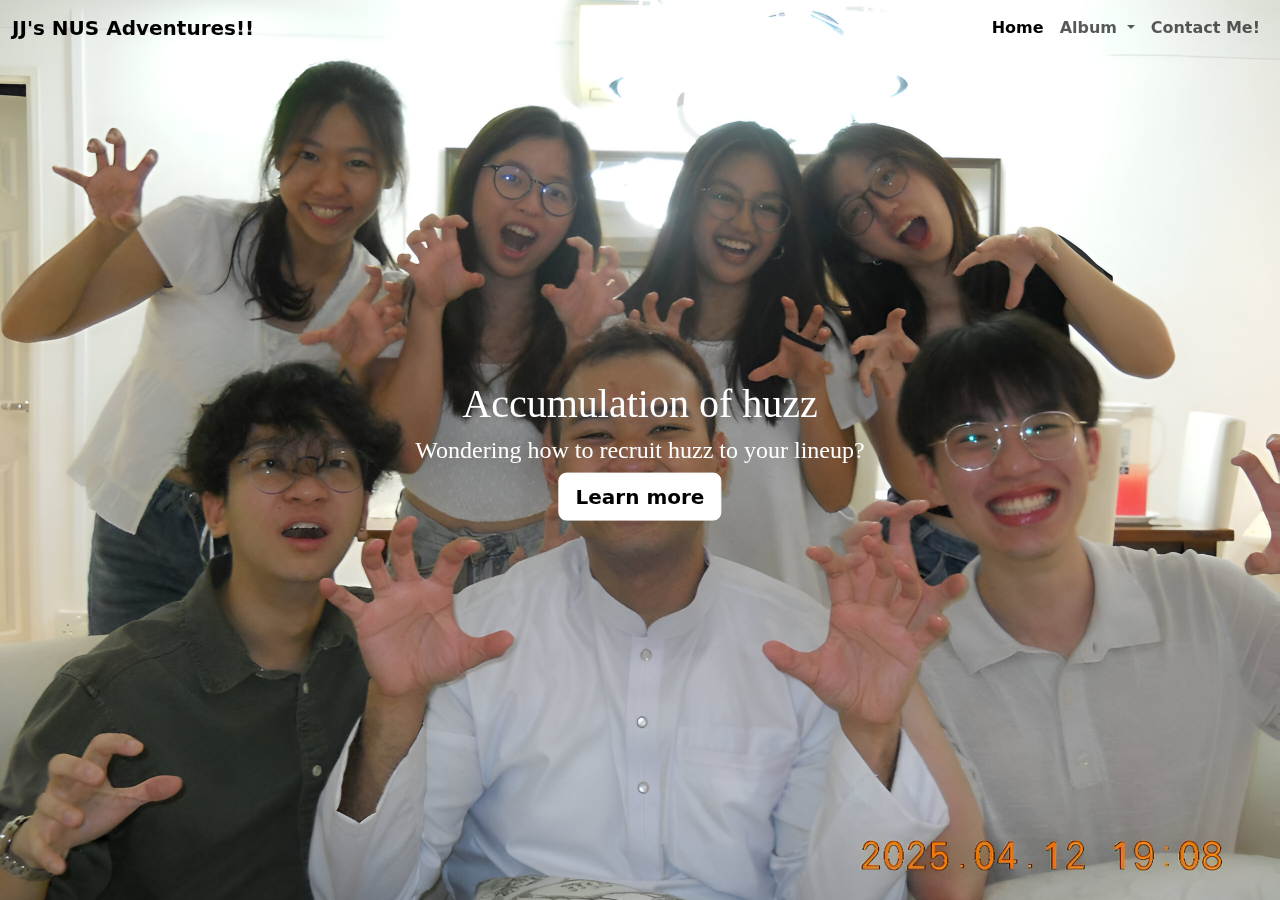
<file: index.html>
<!DOCTYPE html>
<html lang="en">
  <head>
    <title>JJ's University Adventure</title>
    <meta charset="UTF-8" />
    <meta name="viewport" content="width=device-width, initial-scale=1.0">
    <link href="style.css" rel="stylesheet">
    <link rel="stylesheet" href="https://cdn.jsdelivr.net/npm/bootstrap@5.3.6/dist/css/bootstrap.min.css" rel="stylesheet" />
    <link href="https://cdn.jsdelivr.net/npm/bootstrap-icons@1.10.5/font/bootstrap-icons.css" rel="stylesheet">
    <link href="https://fonts.googleapis.com/css2?family=Roboto&display=swap" rel="stylesheet" />
  </head>
  <body>
    <!-- NAV BAR -->
    <nav class="navbar navbar-expand-lg bg-transparent position-absolute w-100" style="z-index: 10;">
        <div class="container-fluid">
            <a class="navbar-brand fw-bold" href="index.html">JJ's NUS Adventures!!</a>
            <button class="navbar-toggler" type="button" data-bs-toggle="collapse" data-bs-target="#navbarSupportedContent" aria-controls="navbarSupportedContent" aria-expanded="false" aria-label="Toggle navigation">
                <span class="navbar-toggler-icon"></span>
            </button>
            <div class="collapse navbar-collapse" id="navbarSupportedContent">
                <div class="ms-auto d-flex align-items-center">
                    <ul class="navbar-nav mb-2 mb-lg-0 fw-bold">
                        <li class="nav-item">
                            <a class="nav-link active" aria-current="page" href="index.html">Home</a>
                        </li>
                        </li>
                            <li class="nav-item dropdown">
                            <a class="nav-link dropdown-toggle" href="#" role="button" data-bs-toggle="dropdown" aria-expanded="false">
                            Album
                            </a>
                            <ul class="dropdown-menu ">
                                <li><a class="dropdown-item" href="RHEX.html">RHEX</a></li>
                                <li><a class="dropdown-item" href="RHAG.html">RHAG</a></li>
                                <li><a class="dropdown-item" href="RHOC.html">RHOC</a></li>
                            </ul>
                            <li class="nav-item">
                                <a class="nav-link" href="contactme.html#contact">Contact Me!</a>
                            </li>
                        </li>
                    </ul>
                </div>
            </div>
        </div>
    </nav>

        <!-- carousel -->
    <div id="carousel-index" class="bg-carousel">
        <div id="carouselBackground" class="carousel slide carousel-fade" data-bs-ride="carousel" data-bs-interval="4000">
            <div class="carousel-inner">
                <div class="carousel-item active">
                    <img src="frontpage.jpg" class="d-block w-100 img-frontpage" alt="family&#9829">
                </div>
                <div class="carousel-item">
                    <img src="family.jpg" class="d-block w-100 img-family" alt="family&#9829">
                </div>
                <div class="carousel-item">
                    <img src="huzz.jpg" class="d-block w-100 img-huzz" alt="family&#9829">
                </div>
            </div>
        </div>
    </div>

      <!-- Centered text overlay -->
    <div class="carousel-overlay">
        <h1 class="text-white">Accumulation of huzz</h1>
        <h2 class="text-white fs-4">Wondering how to recruit huzz to your lineup?</h2>
        <a href="RHEX.html" class="btn btn-lg btn-light fw-bold border-white bg-white">Learn more</a>
    </div>




    <script src="https://cdn.jsdelivr.net/npm/bootstrap@5.3.6/dist/js/bootstrap.bundle.min.js"></script>

  </body>
</file>
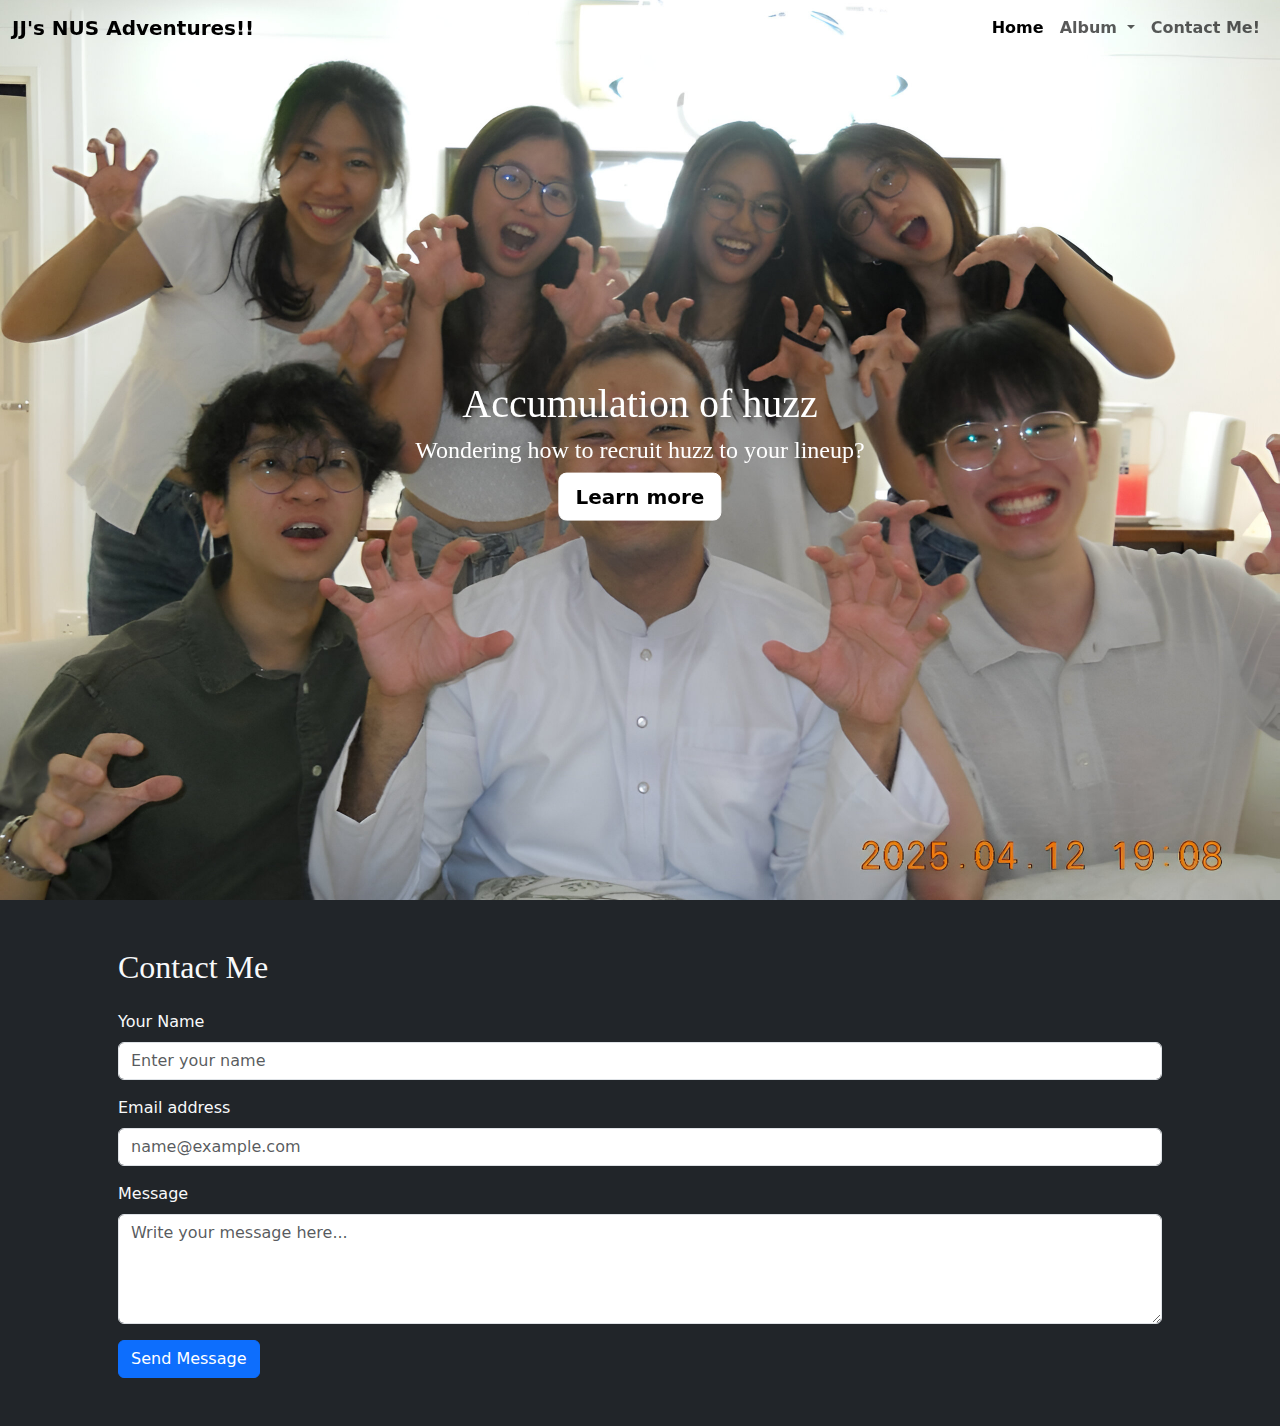
<file: contactme.html>
<!DOCTYPE html>
<html lang="en">
  <head>
    <title>JJ's University Adventure</title>
    <meta charset="UTF-8" />
    <meta name="viewport" content="width=device-width, initial-scale=1.0">
    <link href="style.css" rel="stylesheet">
    <link rel="stylesheet" href="https://cdn.jsdelivr.net/npm/bootstrap@5.3.6/dist/css/bootstrap.min.css" rel="stylesheet" />
    <link href="https://cdn.jsdelivr.net/npm/bootstrap-icons@1.10.5/font/bootstrap-icons.css" rel="stylesheet">
    <link href="https://fonts.googleapis.com/css2?family=Roboto&display=swap" rel="stylesheet" />
  </head>
  <body>
    <!-- NAV BAR -->
    <nav class="navbar navbar-expand-lg bg-transparent position-absolute w-100" style="z-index: 10;">
        <div class="container-fluid">
            <a class="navbar-brand fw-bold" href="index.html">JJ's NUS Adventures!!</a>
            <button class="navbar-toggler" type="button" data-bs-toggle="collapse" data-bs-target="#navbarSupportedContent" aria-controls="navbarSupportedContent" aria-expanded="false" aria-label="Toggle navigation">
                <span class="navbar-toggler-icon"></span>
            </button>
            <div class="collapse navbar-collapse" id="navbarSupportedContent">
                <div class="ms-auto d-flex align-items-center">
                    <ul class="navbar-nav mb-2 mb-lg-0 fw-bold">
                        <li class="nav-item">
                            <a class="nav-link active" aria-current="page" href="index.html">Home</a>
                        </li>
                        </li>
                            <li class="nav-item dropdown">
                            <a class="nav-link dropdown-toggle" href="#" role="button" data-bs-toggle="dropdown" aria-expanded="false">
                            Album
                            </a>
                            <ul class="dropdown-menu ">
                                <li><a class="dropdown-item" href="RHEX.html">RHEX</a></li>
                                <li><a class="dropdown-item" href="RHAG.html">RHAG</a></li>
                                <li><a class="dropdown-item" href="RHOC.html">RHOC</a></li>
                            </ul>
                            <li class="nav-item">
                                <a class="nav-link" href="#contact">Contact Me!</a>
                            </li>
                        </li>
                    </ul>
                </div>
            </div>
        </div>
    </nav>

        <!-- carousel -->
    <div id="carousel-index" class="bg-carousel">
        <div id="carouselBackground" class="carousel slide carousel-fade" data-bs-ride="carousel" data-bs-interval="4000">
            <div class="carousel-inner">
                <div class="carousel-item active">
                    <img src="frontpage.jpg" class="d-block w-100 img-frontpage" alt="family&#9829">
                </div>
                <div class="carousel-item">
                    <img src="family.jpg" class="d-block w-100 img-family" alt="family&#9829">
                </div>
                <div class="carousel-item">
                    <img src="huzz.jpg" class="d-block w-100 img-huzz" alt="family&#9829">
                </div>
            </div>
        </div>
    </div>

      <!-- Centered text overlay -->
    <div class="carousel-overlay">
        <h1 class="text-white">Accumulation of huzz</h1>
        <h2 class="text-white fs-4">Wondering how to recruit huzz to your lineup?</h2>
        <a href="RHEX.html" class="btn btn-lg btn-light fw-bold border-white bg-white">Learn more</a>
    </div>

    <div class="bg-dark">
        <div id="contact" class="container p-5 text-light">
            <h2 class="mb-4">Contact Me</h2>
            <form>
            <div class="mb-3">
                <label for="name" class="form-label">Your Name</label>
                <input type="text" class="form-control" id="name" placeholder="Enter your name">
            </div>

            <div class="mb-3">
                <label for="email" class="form-label">Email address</label>
                <input type="email" class="form-control" id="email" placeholder="name@example.com">
            </div>

            <div class="mb-3">
                <label for="message" class="form-label">Message</label>
                <textarea class="form-control" id="message" rows="4" placeholder="Write your message here..."></textarea>
            </div>
            <button id="submit" type="submit" class="btn btn-primary">Send Message</button>
            </form>
        </div>
    </div>
    <script src="https://cdn.jsdelivr.net/npm/bootstrap@5.3.6/dist/js/bootstrap.bundle.min.js"></script>
    <script src="contactme.js"></script>
  </body>
</file>
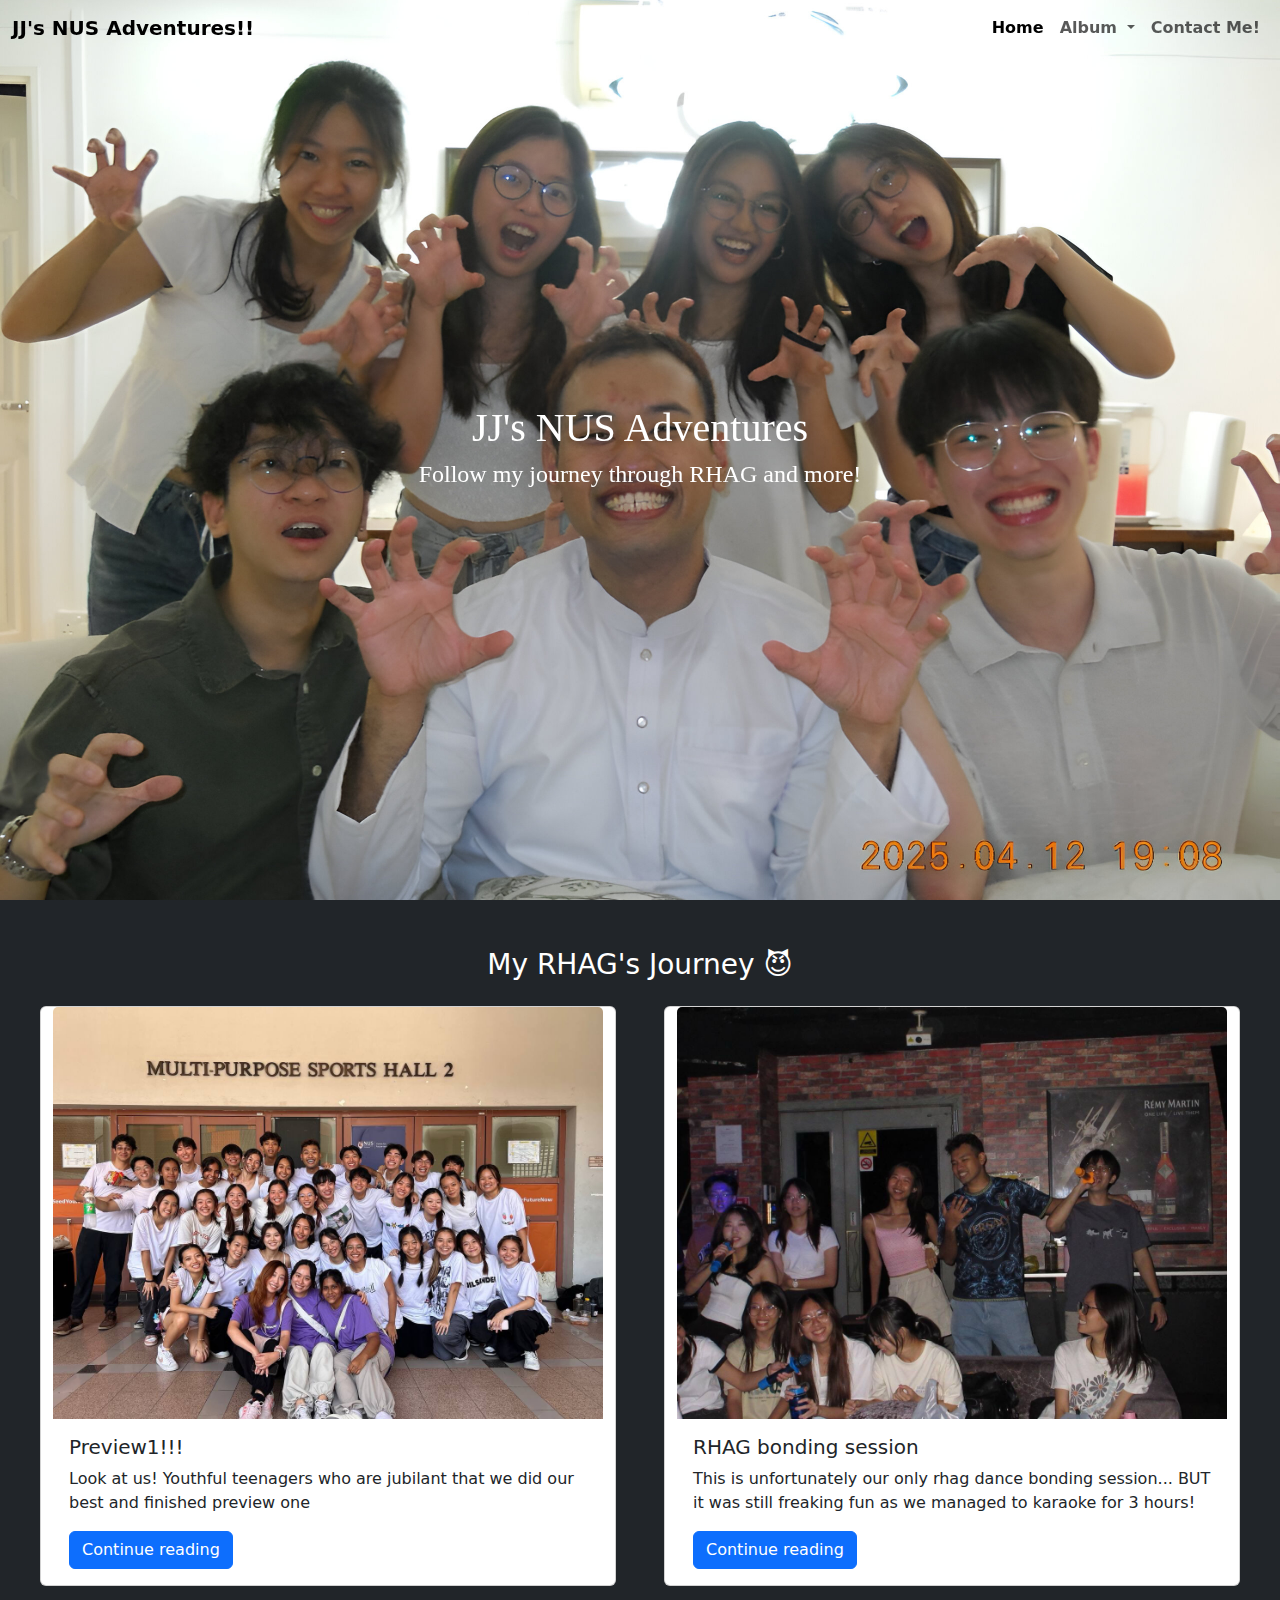
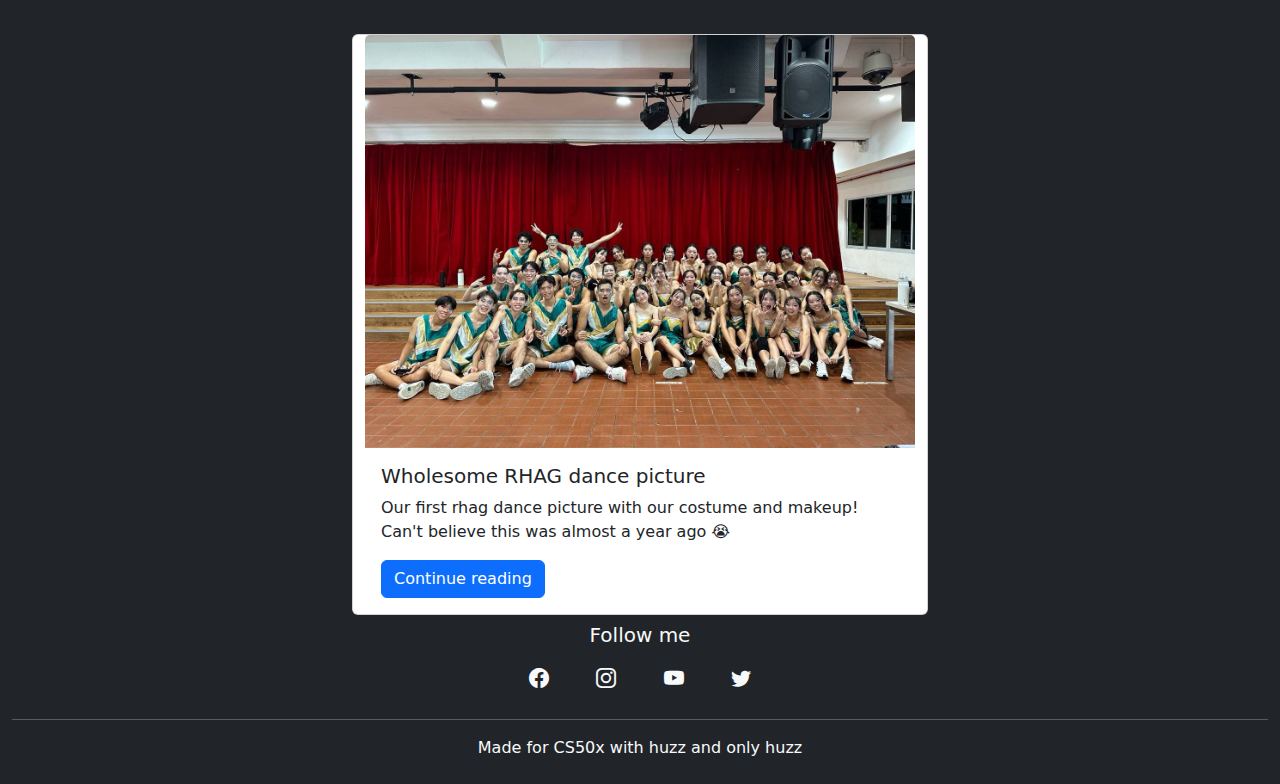
<file: RHAG.html>
<!DOCTYPE html>
<html lang="en">
  <head>
    <title>JJ's University Adventure</title>
    <meta charset="UTF-8" />
    <meta name="viewport" content="width=device-width, initial-scale=1.0">
    <link href="style.css" rel="stylesheet">
    <link rel="stylesheet" href="https://cdn.jsdelivr.net/npm/bootstrap@5.3.6/dist/css/bootstrap.min.css" rel="stylesheet" />
    <link href="https://cdn.jsdelivr.net/npm/bootstrap-icons@1.10.5/font/bootstrap-icons.css" rel="stylesheet">
    <link href="https://fonts.googleapis.com/css2?family=Roboto&display=swap" rel="stylesheet" />
  </head>
  <body>
    <!-- NAV BAR -->
    <nav class="navbar navbar-expand-lg bg-transparent position-absolute w-100" style="z-index: 10;">
        <div class="container-fluid">
            <a class="navbar-brand fw-bold" href="index.html">JJ's NUS Adventures!!</a>
            <button class="navbar-toggler" type="button" data-bs-toggle="collapse" data-bs-target="#navbarSupportedContent" aria-controls="navbarSupportedContent" aria-expanded="false" aria-label="Toggle navigation">
                <span class="navbar-toggler-icon"></span>
            </button>
            <div class="collapse navbar-collapse" id="navbarSupportedContent">
                <div class="ms-auto d-flex align-items-center">
                    <ul class="navbar-nav mb-2 mb-lg-0 fw-bold">
                        <li class="nav-item">
                            <a class="nav-link active" aria-current="page" href="index.html">Home</a>
                        </li>
                        </li>
                            <li class="nav-item dropdown">
                            <a class="nav-link dropdown-toggle" href="#" role="button" data-bs-toggle="dropdown" aria-expanded="false">
                            Album
                            </a>
                            <ul class="dropdown-menu ">
                                <li><a class="dropdown-item" href="RHEX.html">RHEX</a></li>
                                <li><a class="dropdown-item" href="RHAG.html">RHAG</a></li>
                                <li><a class="dropdown-item" href="RHOC.html">RHOC</a></li>
                            </ul>
                            <li class="nav-item">
                                <a class="nav-link" href="contactme.html#contact">Contact Me!</a>
                            </li>
                        </li>
                    </ul>
                </div>
            </div>
        </div>
    </nav>

        <!-- carousel -->
    <div id="carousel-index" class="bg-carousel">
        <div id="carouselBackground" class="carousel slide carousel-fade" data-bs-ride="carousel" data-bs-interval="4000">
            <div class="carousel-inner">
                <div class="carousel-item active">
                    <img src="frontpage.jpg" class="d-block w-100 img-frontpage" alt="family&#9829">
                </div>
                <div class="carousel-item">
                    <img src="family.jpg" class="d-block w-100 img-family" alt="family&#9829">
                </div>
                <div class="carousel-item">
                    <img src="huzz.jpg" class="d-block w-100 img-huzz" alt="family&#9829">
                </div>
            </div>
        </div>
    </div>

      <!-- Centered text overlay -->
    <div class="carousel-overlay">
        <h1 class="text-white">JJ's NUS Adventures</h1>
        <h2 class="text-white fs-4">Follow my journey through RHAG and more!</h2>
    </div>

    <div class="container-fluid bg-dark pt-5 px-5">
      <h3 class="text-center text-white">My RHAG's Journey &#128520;</h3>

      <div class="row justify-content-center gap-5 mt-4">
        <!-- Card 1 -->
        <div class="card" style ="width: 36rem;">
          <img src="rhag1.jpg" class="card-img-top" alt="...">
          <div class="card-body">
            <h5 class="card-title">Preview1!!!</h5>
            <p class="card-text">Look at us! Youthful teenagers who are jubilant that we did our best and finished preview one</p>
            <a href="#" class="btn btn-primary">Continue reading</a>
          </div>
        </div>

        <!-- Card 2 -->
        <div class="card" style ="width: 36rem;">
          <img src="rhag2.jpg" class="card-img-top" alt="...">
          <div class="card-body">
            <h5 class="card-title">RHAG bonding session </h5>
            <p class="card-text">This is unfortunately our only rhag dance bonding session... BUT it was still freaking fun as we managed to karaoke for 3 hours!</p>
            <a href="#" class="btn btn-primary">Continue reading</a>
          </div>
        </div>

        <!-- Card 3 -->
       <div class="card" style ="width: 36rem;">
          <img src="rhag3.jpg" class="card-img-top" alt="...">
          <div class="card-body">
            <h5 class="card-title">Wholesome RHAG dance picture</h5>
            <p class="card-text">Our first rhag dance picture with our costume and makeup! Can't believe this was almost a year ago &#128557;</p>
            <a href="#" class="btn btn-primary">Continue reading</a>
          </div>
        </div>
      </div>
    </div>

    <div class="container-fluid text-center text-light bg-dark py-2">
        <footer>
          <h5>Follow me</h5>
          <a class="btn btn-floating btn-lg mx-1" href="https://www.youtube.com/watch?v=dQw4w9WgXcQ">
            <i class="bi bi-facebook text-light"></i>
          </a>
          <a class="btn btn-floating btn-lg mx-1" href="https://www.youtube.com/watch?v=dQw4w9WgXcQ">
            <i class="bi bi-instagram text-light"></i>
          </a>
          <a class="btn btn-floating btn-lg mx-1" href="https://www.youtube.com/watch?v=dQw4w9WgXcQ">
            <i class="bi bi-youtube text-light"></i>
          </a>
          <a class="btn btn-floating btn-lg mx-1" href="https://www.youtube.com/watch?v=dQw4w9WgXcQ">
            <i class="bi bi-twitter text-light"></i>
          </a>
          <hr class="hr mt-3 bg-white">
          <p>Made for CS50x with huzz and only huzz</p>
        </footer>
      </div>




    <script src="https://cdn.jsdelivr.net/npm/bootstrap@5.3.6/dist/js/bootstrap.bundle.min.js"></script>

  </body>
</file>
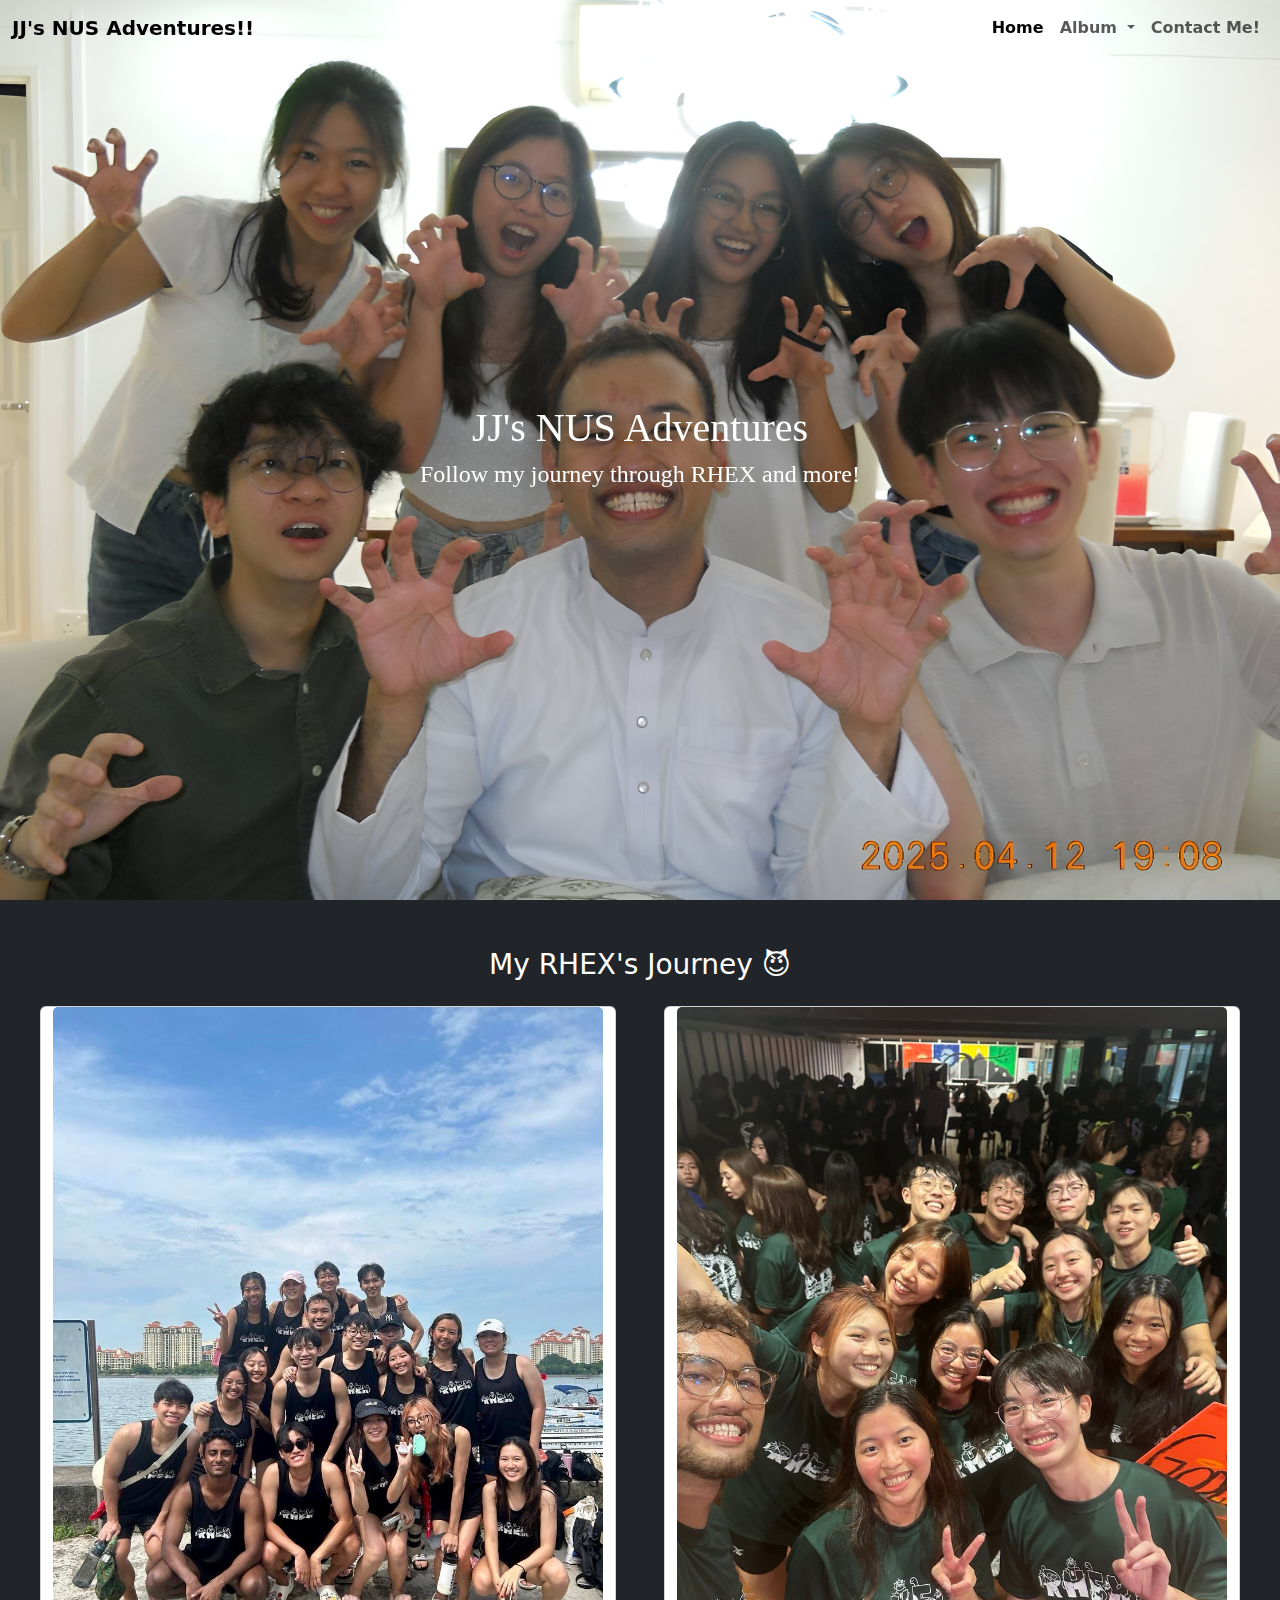
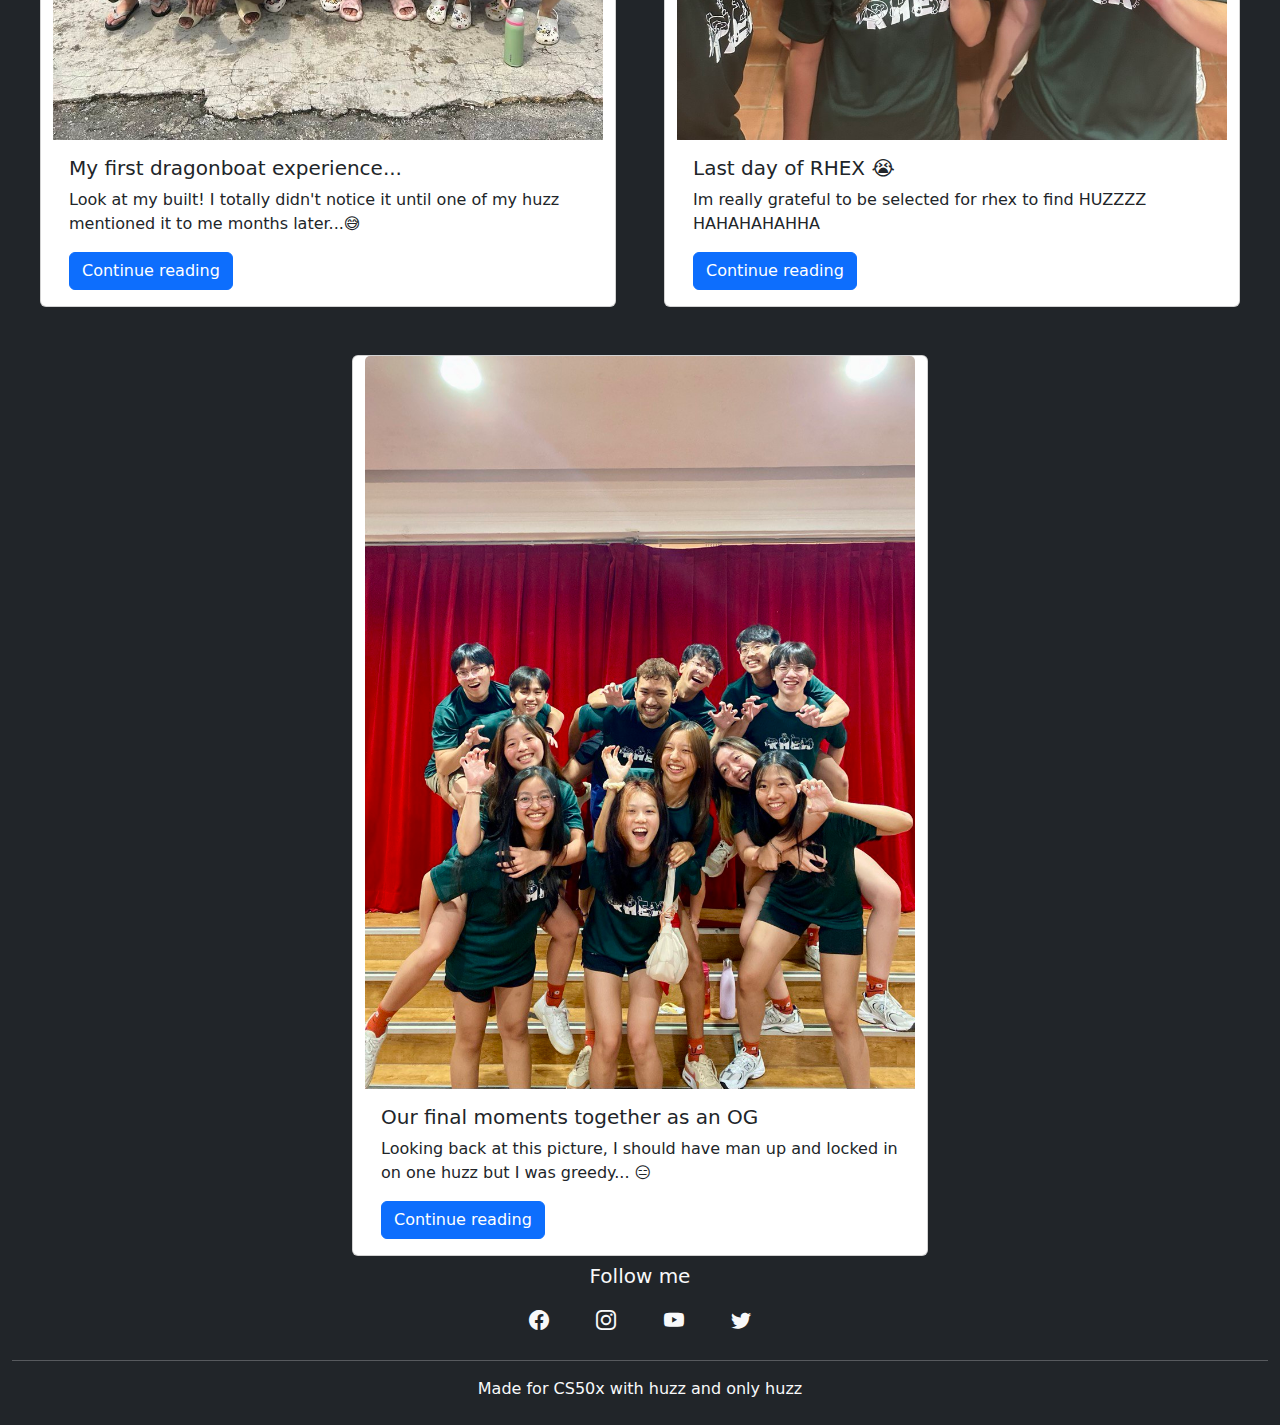
<file: RHEX.html>
<!DOCTYPE html>
<html lang="en">
  <head>
    <title>JJ's University Adventure</title>
    <meta charset="UTF-8" />
    <meta name="viewport" content="width=device-width, initial-scale=1.0">
    <link href="style.css" rel="stylesheet">
    <link rel="stylesheet" href="https://cdn.jsdelivr.net/npm/bootstrap@5.3.6/dist/css/bootstrap.min.css" rel="stylesheet" />
    <link href="https://cdn.jsdelivr.net/npm/bootstrap-icons@1.10.5/font/bootstrap-icons.css" rel="stylesheet">
    <link href="https://fonts.googleapis.com/css2?family=Roboto&display=swap" rel="stylesheet" />
  </head>
  <body>
    <!-- NAV BAR -->
    <nav class="navbar navbar-expand-lg bg-transparent position-absolute w-100" style="z-index: 10;">
        <div class="container-fluid">
            <a class="navbar-brand fw-bold" href="index.html">JJ's NUS Adventures!!</a>
            <button class="navbar-toggler" type="button" data-bs-toggle="collapse" data-bs-target="#navbarSupportedContent" aria-controls="navbarSupportedContent" aria-expanded="false" aria-label="Toggle navigation">
                <span class="navbar-toggler-icon"></span>
            </button>
            <div class="collapse navbar-collapse" id="navbarSupportedContent">
                <div class="ms-auto d-flex align-items-center">
                    <ul class="navbar-nav mb-2 mb-lg-0 fw-bold">
                        <li class="nav-item">
                            <a class="nav-link active" aria-current="page" href="index.html">Home</a>
                        </li>
                        </li>
                            <li class="nav-item dropdown">
                            <a class="nav-link dropdown-toggle" href="#" role="button" data-bs-toggle="dropdown" aria-expanded="false">
                            Album
                            </a>
                            <ul class="dropdown-menu ">
                                <li><a class="dropdown-item" href="RHEX.html">RHEX</a></li>
                                <li><a class="dropdown-item" href="RHAG.html">RHAG</a></li>
                                <li><a class="dropdown-item" href="RHOC.html">RHOC</a></li>
                            </ul>
                            <li class="nav-item">
                                <a class="nav-link" href="contactme.html#contact">Contact Me!</a>
                            </li>
                        </li>
                    </ul>
                </div>
            </div>
        </div>
    </nav>

        <!-- carousel -->
    <div id="carousel-index" class="bg-carousel">
        <div id="carouselBackground" class="carousel slide carousel-fade" data-bs-ride="carousel" data-bs-interval="4000">
            <div class="carousel-inner">
                <div class="carousel-item active">
                    <img src="frontpage.jpg" class="d-block w-100 img-frontpage" alt="family&#9829">
                </div>
                <div class="carousel-item">
                    <img src="family.jpg" class="d-block w-100 img-family" alt="family&#9829">
                </div>
                <div class="carousel-item">
                    <img src="huzz.jpg" class="d-block w-100 img-huzz" alt="family&#9829">
                </div>
            </div>
        </div>
    </div>

      <!-- Centered text overlay -->
    <div class="carousel-overlay">
        <h1 class="text-white">JJ's NUS Adventures</h1>
        <h2 class="text-white fs-4">Follow my journey through RHEX and more!</h2>
    </div>

    <div class="container-fluid bg-dark pt-5 px-5">
      <h3 class="text-center text-white">My RHEX's Journey &#128520;</h3>

      <div class="row justify-content-center gap-5 mt-4">
        <!-- Card 1 -->
        <div class="card" style ="width: 36rem;">
          <img src="rhex1.jpg" class="card-img-top" alt="...">
          <div class="card-body">
            <h5 class="card-title">My first dragonboat experience...</h5>
            <p class="card-text">Look at my built! I totally didn't notice it until one of my huzz mentioned it to me months later...&#128517;</p>
            <a href="#" class="btn btn-primary">Continue reading</a>
          </div>
        </div>

        <!-- Card 2 -->
        <div class="card" style ="width: 36rem;">
          <img src="rhex2.jpg" class="card-img-top" alt="...">
          <div class="card-body">
            <h5 class="card-title">Last day of RHEX &#128557;</h5>
            <p class="card-text">Im really grateful to be selected for rhex to find HUZZZZ HAHAHAHAHHA</p>
            <a href="#" class="btn btn-primary">Continue reading</a>
          </div>
        </div>

        <!-- Card 3 -->
       <div class="card" style ="width: 36rem;">
          <img src="rhex3.jpg" class="card-img-top" alt="...">
          <div class="card-body">
            <h5 class="card-title">Our final moments together as an OG</h5>
            <p class="card-text">Looking back at this picture, I should have man up and locked in on one huzz but I was greedy... &#128529;</p>
            <a href="#" class="btn btn-primary">Continue reading</a>
          </div>
        </div>
      </div>
    </div>

    <div class="container-fluid text-center text-light bg-dark py-2">
        <footer>
          <h5>Follow me</h5>
          <a class="btn btn-floating btn-lg mx-1" href="https://www.youtube.com/watch?v=dQw4w9WgXcQ">
            <i class="bi bi-facebook text-light"></i>
          </a>
          <a class="btn btn-floating btn-lg mx-1" href="https://www.youtube.com/watch?v=dQw4w9WgXcQ">
            <i class="bi bi-instagram text-light"></i>
          </a>
          <a class="btn btn-floating btn-lg mx-1" href="https://www.youtube.com/watch?v=dQw4w9WgXcQ">
            <i class="bi bi-youtube text-light"></i>
          </a>
          <a class="btn btn-floating btn-lg mx-1" href="https://www.youtube.com/watch?v=dQw4w9WgXcQ">
            <i class="bi bi-twitter text-light"></i>
          </a>
          <hr class="hr mt-3 bg-white">
          <p>Made for CS50x with huzz and only huzz</p>
        </footer>
      </div>




    <script src="https://cdn.jsdelivr.net/npm/bootstrap@5.3.6/dist/js/bootstrap.bundle.min.js"></script>

  </body>
</file>
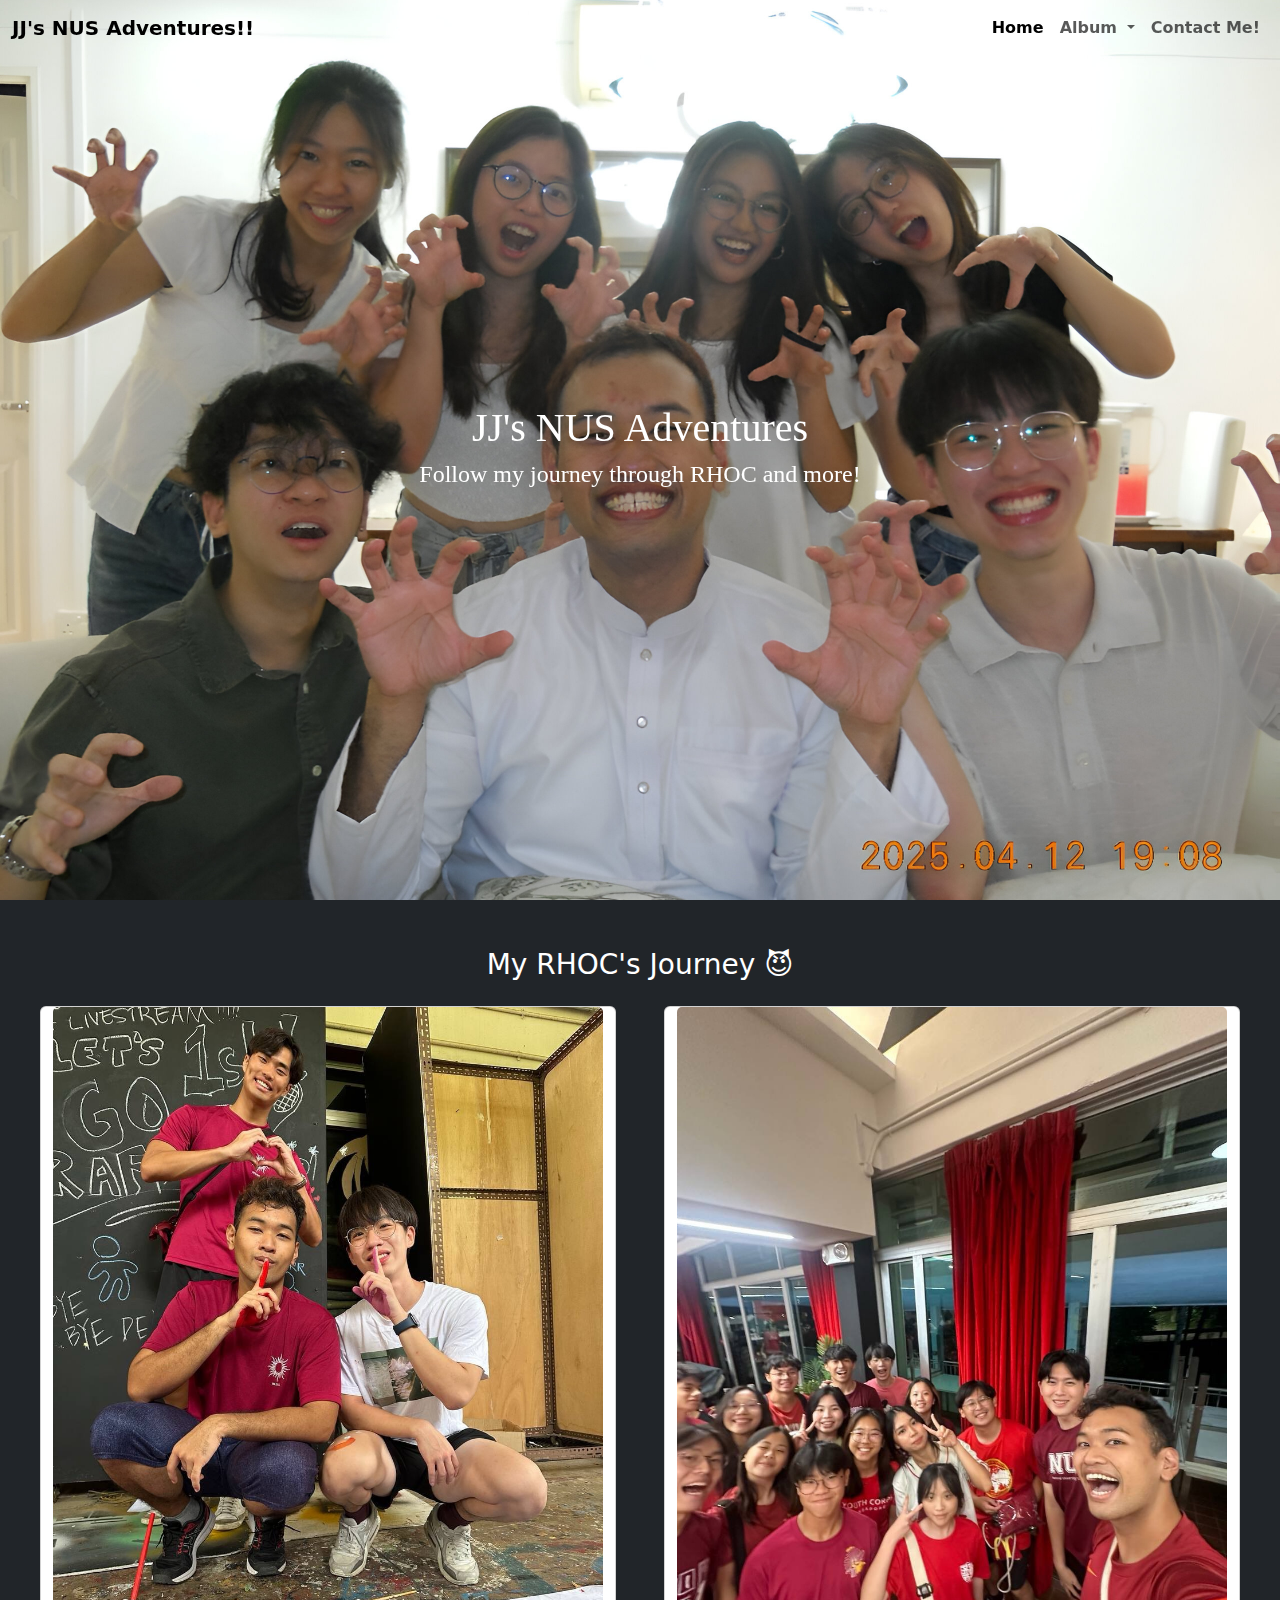
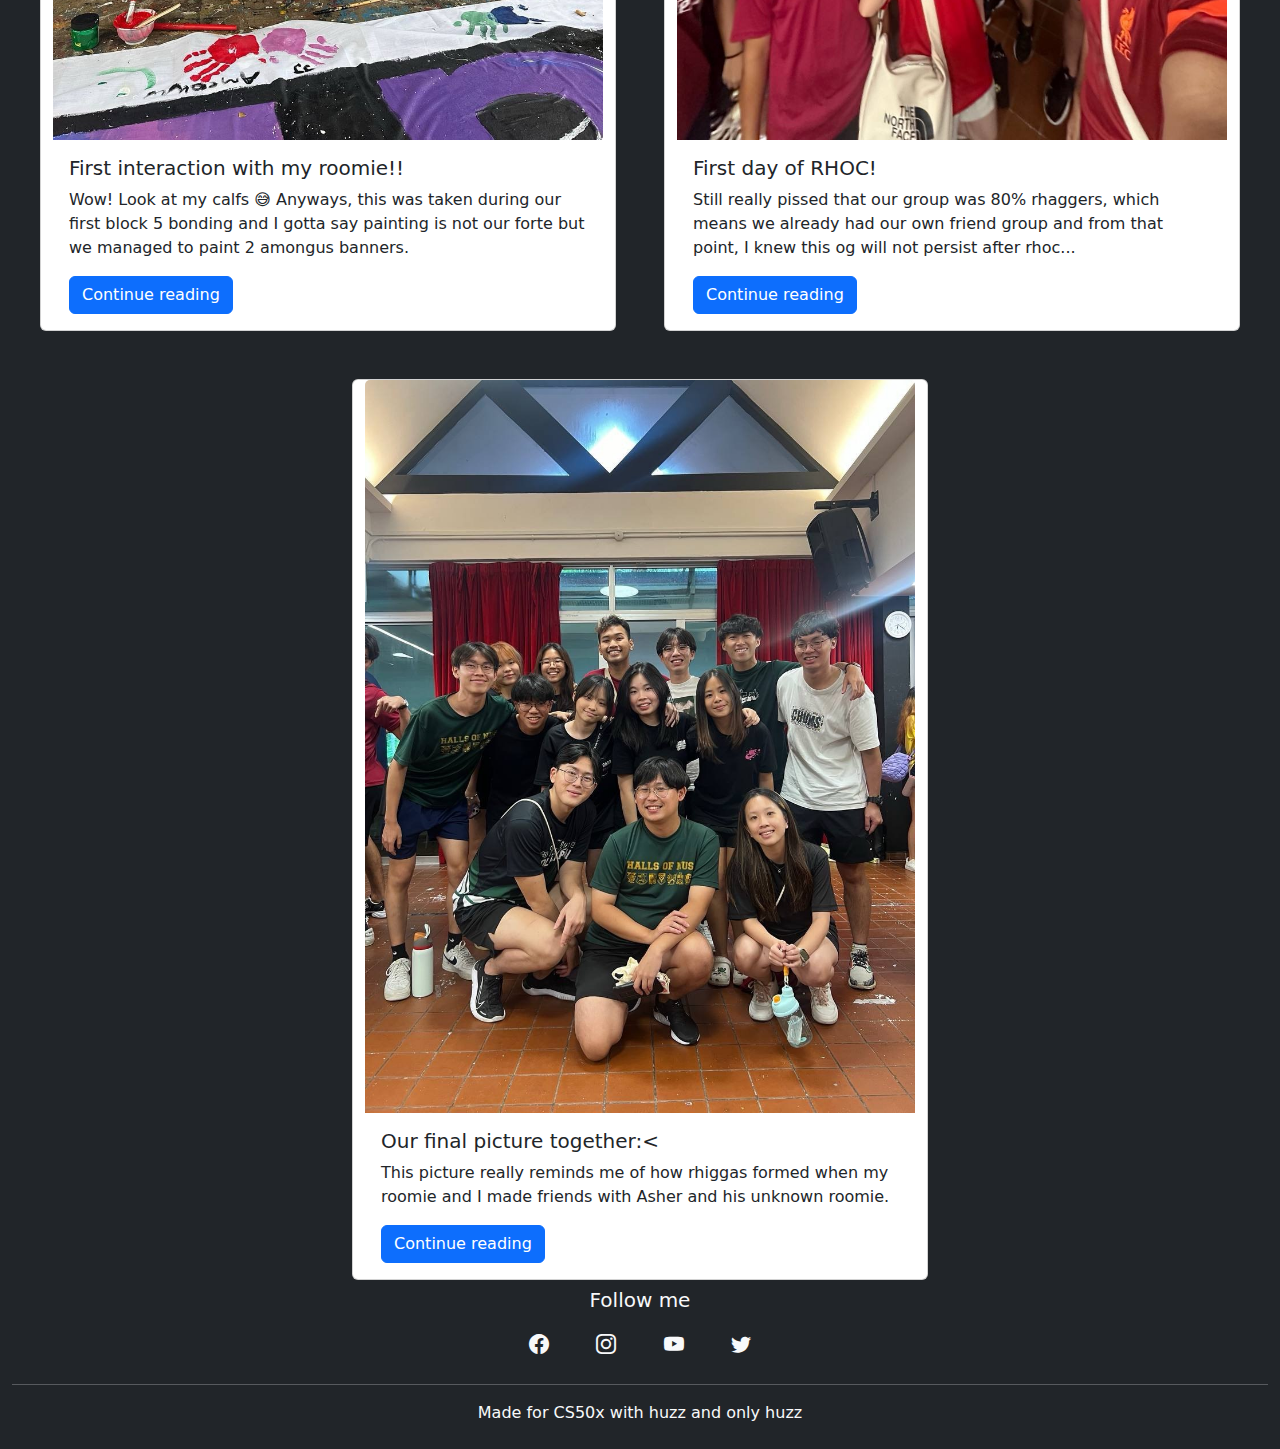
<file: RHOC.html>
<!DOCTYPE html>
<html lang="en">
  <head>
    <title>JJ's University Adventure</title>
    <meta charset="UTF-8" />
    <meta name="viewport" content="width=device-width, initial-scale=1.0">
    <link href="style.css" rel="stylesheet">
    <link rel="stylesheet" href="https://cdn.jsdelivr.net/npm/bootstrap@5.3.6/dist/css/bootstrap.min.css" rel="stylesheet" />
    <link href="https://cdn.jsdelivr.net/npm/bootstrap-icons@1.10.5/font/bootstrap-icons.css" rel="stylesheet">
    <link href="https://fonts.googleapis.com/css2?family=Roboto&display=swap" rel="stylesheet" />
  </head>
  <body>
    <!-- NAV BAR -->
    <nav class="navbar navbar-expand-lg bg-transparent position-absolute w-100" style="z-index: 10;">
        <div class="container-fluid">
            <a class="navbar-brand fw-bold" href="index.html">JJ's NUS Adventures!!</a>
            <button class="navbar-toggler" type="button" data-bs-toggle="collapse" data-bs-target="#navbarSupportedContent" aria-controls="navbarSupportedContent" aria-expanded="false" aria-label="Toggle navigation">
                <span class="navbar-toggler-icon"></span>
            </button>
            <div class="collapse navbar-collapse" id="navbarSupportedContent">
                <div class="ms-auto d-flex align-items-center">
                    <ul class="navbar-nav mb-2 mb-lg-0 fw-bold">
                        <li class="nav-item">
                            <a class="nav-link active" aria-current="page" href="index.html">Home</a>
                        </li>
                        </li>
                            <li class="nav-item dropdown">
                            <a class="nav-link dropdown-toggle" href="#" role="button" data-bs-toggle="dropdown" aria-expanded="false">
                            Album
                            </a>
                            <ul class="dropdown-menu ">
                                <li><a class="dropdown-item" href="RHEX.html">RHEX</a></li>
                                <li><a class="dropdown-item" href="RHAG.html">RHAG</a></li>
                                <li><a class="dropdown-item" href="RHOC.html">RHOC</a></li>
                            </ul>
                            <li class="nav-item">
                                <a class="nav-link" href="contactme.html#contact">Contact Me!</a>
                            </li>
                        </li>
                    </ul>
                </div>
            </div>
        </div>
    </nav>

        <!-- carousel -->
    <div id="carousel-index" class="bg-carousel">
        <div id="carouselBackground" class="carousel slide carousel-fade" data-bs-ride="carousel" data-bs-interval="4000">
            <div class="carousel-inner">
                <div class="carousel-item active">
                    <img src="frontpage.jpg" class="d-block w-100 img-frontpage" alt="family&#9829">
                </div>
                <div class="carousel-item">
                    <img src="family.jpg" class="d-block w-100 img-family" alt="family&#9829">
                </div>
                <div class="carousel-item">
                    <img src="huzz.jpg" class="d-block w-100 img-huzz" alt="family&#9829">
                </div>
            </div>
        </div>
    </div>

      <!-- Centered text overlay -->
    <div class="carousel-overlay">
        <h1 class="text-white">JJ's NUS Adventures</h1>
        <h2 class="text-white fs-4">Follow my journey through RHOC and more!</h2>
    </div>

    <div class="container-fluid bg-dark pt-5 px-5">
      <h3 class="text-center text-white">My RHOC's Journey &#128520;</h3>

      <div class="row justify-content-center gap-5 mt-4">
        <!-- Card 1 -->
        <div class="card" style ="width: 36rem;">
          <img src="rhoc1.jpg" class="card-img-top" alt="...">
          <div class="card-body">
            <h5 class="card-title">First interaction with my roomie!!</h5>
            <p class="card-text">Wow! Look at my calfs &#128517; Anyways, this was taken during our first block 5 bonding and I gotta say painting is not our forte but we managed to paint 2 amongus banners.</p>
            <a href="#" class="btn btn-primary">Continue reading</a>
          </div>
        </div>

        <!-- Card 2 -->
        <div class="card" style ="width: 36rem;">
          <img src="rhoc2.jpg" class="card-img-top" alt="...">
          <div class="card-body">
            <h5 class="card-title">First day of RHOC!</h5>
            <p class="card-text">Still really pissed that our group was 80% rhaggers, which means we already had our own friend group and from that point, I knew this og will not persist after rhoc...</p>
            <a href="#" class="btn btn-primary">Continue reading</a>
          </div>
        </div>

        <!-- Card 3 -->
       <div class="card" style ="width: 36rem;">
          <img src="rhoc3.jpg" class="card-img-top" alt="...">
          <div class="card-body">
            <h5 class="card-title">Our final picture together:<</h5>
            <p class="card-text">This picture really reminds me of how rhiggas formed when my roomie and I made friends with Asher and his unknown roomie.</p>
            <a href="#" class="btn btn-primary">Continue reading</a>
          </div>
        </div>
      </div>
    </div>

    <div class="container-fluid text-center text-light bg-dark py-2">
        <footer>
          <h5>Follow me</h5>
          <a class="btn btn-floating btn-lg mx-1" href="https://www.youtube.com/watch?v=dQw4w9WgXcQ">
            <i class="bi bi-facebook text-light"></i>
          </a>
          <a class="btn btn-floating btn-lg mx-1" href="https://www.youtube.com/watch?v=dQw4w9WgXcQ">
            <i class="bi bi-instagram text-light"></i>
          </a>
          <a class="btn btn-floating btn-lg mx-1" href="https://www.youtube.com/watch?v=dQw4w9WgXcQ">
            <i class="bi bi-youtube text-light"></i>
          </a>
          <a class="btn btn-floating btn-lg mx-1" href="https://www.youtube.com/watch?v=dQw4w9WgXcQ">
            <i class="bi bi-twitter text-light"></i>
          </a>
          <hr class="hr mt-3 bg-white">
          <p>Made for CS50x with huzz and only huzz</p>
        </footer>
      </div>




    <script src="https://cdn.jsdelivr.net/npm/bootstrap@5.3.6/dist/js/bootstrap.bundle.min.js"></script>

  </body>
</file>
<file: style.css>
.bg-carousel {
    background-repeat: no-repeat;
    background-attachment: fixed;
    background-size: cover;
    width: 100%;
    overflow:hidden;
    z-index: -1;
}


.bg-carousel .carousel-inner,
.bg-carousel .carousel-item,
.bg-carousel .carousel-item

.img-frontpage {
  height: 100vh;
  object-position: 50% 15%;
  object-fit: cover;
}

.img-family {
  height: 100vh;
  object-fit: cover;
}

.img-huzz {
  height: 100vh;
  object-fit: cover;
}

.carousel-overlay {
  position: absolute;
  top: 50%;
  left: 50%;
  transform: translate(-50%, -50%);
  z-index: 5;
  text-align: center;
  padding: 1rem;
  border-radius: 10px;
}

h1,h2{
  font-family: "Times New Roman", Serif
}
</file>
